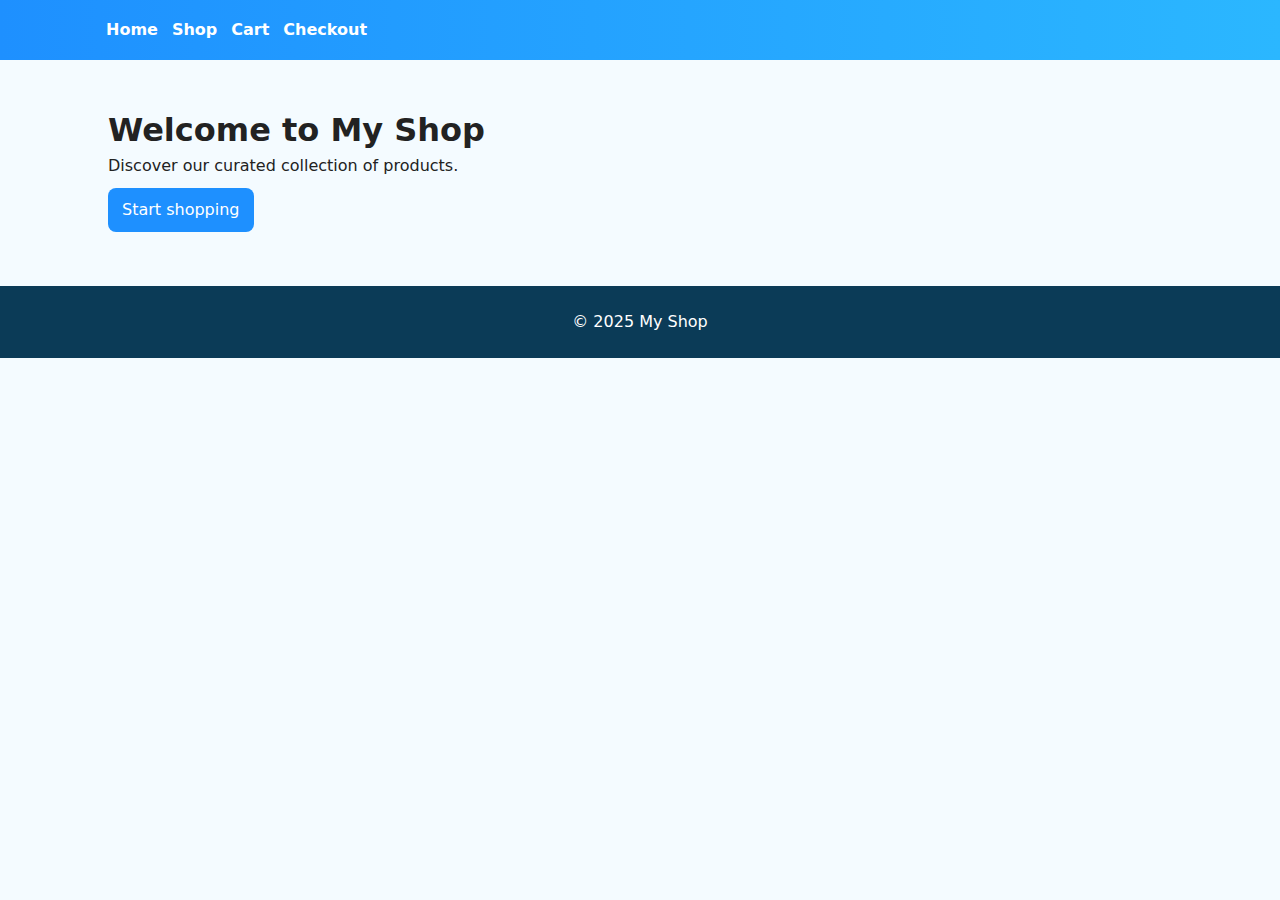
<file: index.html>
<!DOCTYPE html>
<html lang="en">
<head>
    <meta charset="utf-8">
    <meta name="viewport" content="width=device-width, initial-scale=1">
    <title>Home — My Shop</title>
    <link rel="stylesheet" href="b.css">
</head>
<body>
    <header>
        <nav>
            <ul>
                <li><a href="index.html">Home</a></li>
                <li><a href="products.html">Shop</a></li>
                <li><a href="cart.html">Cart</a></li>
                <li><a href="checkout.html">Checkout</a></li>
            </ul>
        </nav>
    </header>

    <main class="container">
        <h1>Welcome to My Shop</h1>
        <p>Discover our curated collection of products.</p>
        <p><a href="products.html" class="add-to-cart">Start shopping</a></p>
    </main>

    <footer>
        <div class="footer-bottom"><p>&copy; 2025 My Shop</p></div>
    </footer>
</body>
</html>
</file>
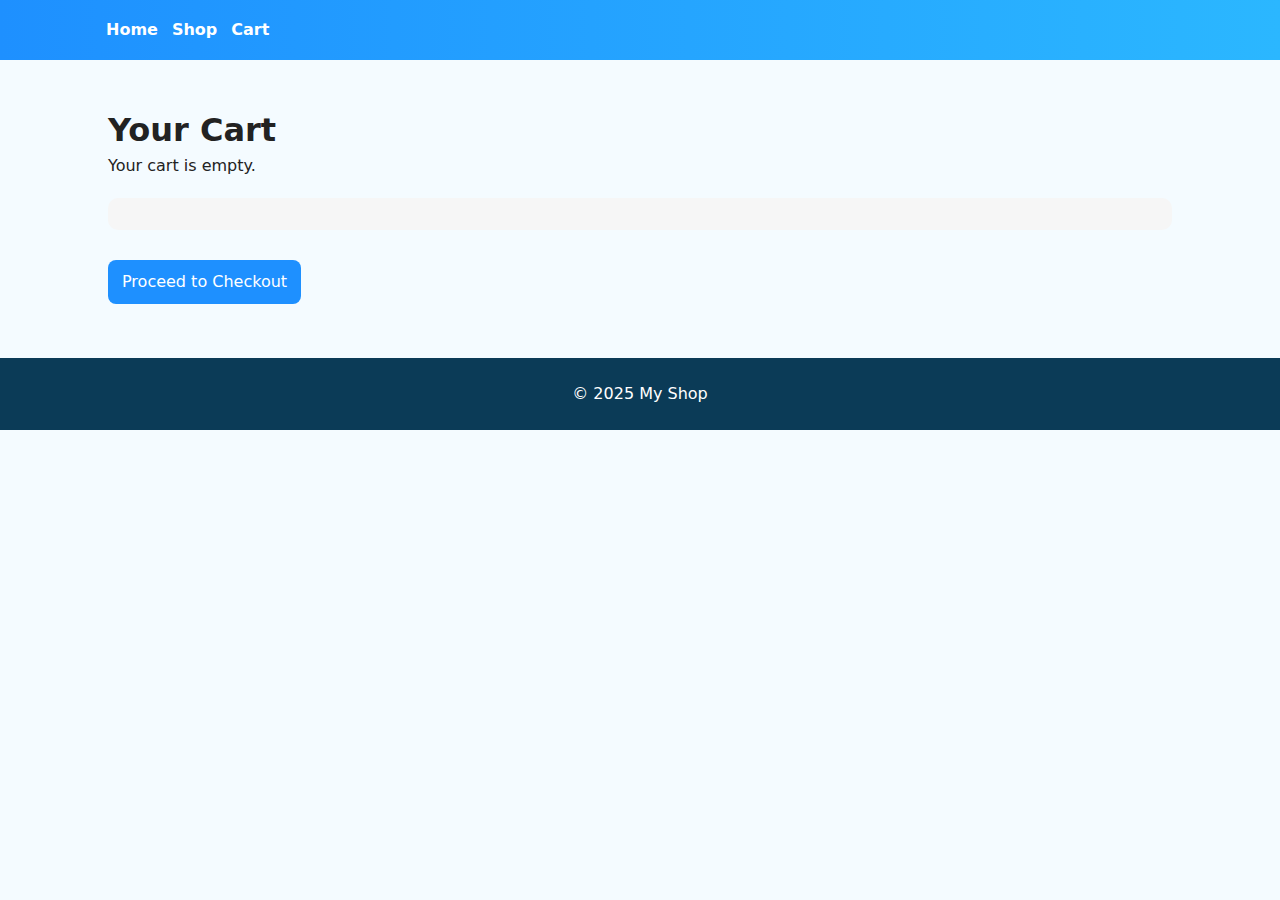
<file: cart.html>
<!DOCTYPE html>
<html lang="en">
<head>
    <meta charset="utf-8">
    <meta name="viewport" content="width=device-width, initial-scale=1">
    <title>Cart — My Shop</title>
    <link rel="stylesheet" href="b.css">

    <style>
        .cart-item {
            display: flex;
            gap: 20px;
            padding: 16px;
            margin-bottom: 16px;
            border: 1px solid #ccc;
            border-radius: 10px;
            background: #fafafa;
        }

        .cart-item img {
            width: 120px;
            border-radius: 8px;
        }

        .item-info {
            flex: 1;
        }

        .item-title {
            font-size: 20px;
            margin-bottom: 6px;
        }

        .item-price {
            color: #c0392b;
            margin-bottom: 10px;
            font-weight: bold;
        }

        .qty-box {
            display: flex;
            align-items: center;
            gap: 10px;
            margin-top: 10px;
        }

        .qty-btn {
            padding: 6px 12px;
            cursor: pointer;
            background: #444;
            color: #fff;
            border: none;
            border-radius: 6px;
        }

        .remove-btn {
            margin-top: 12px;
            background: #d63031;
            color: #fff;
            border: none;
            padding: 8px 14px;
            border-radius: 6px;
            cursor: pointer;
        }

        .cart-total-box {
            margin-top: 20px;
            padding: 16px;
            background: #f6f6f6;
            border-radius: 10px;
            font-size: 20px;
            font-weight: bold;
        }
    </style>
</head>

<body>
    <header>
        <nav>
            <ul>
                <li><a href="index.html">Home</a></li>
                <li><a href="products.html">Shop</a></li>
                <li><a href="cart.html">Cart</a></li>
            </ul>
        </nav>
    </header>

    <main class="container">
        <h1>Your Cart</h1>

        <div id="cart-contents"></div>
        <div id="cart-total" class="cart-total-box"></div>

        <div style="margin-top:20px">
            <a href="checkout.html" class="add-to-cart">Proceed to Checkout</a>
        </div>
    </main>

    <footer>
        <div class="footer-bottom"><p>&copy; 2025 My Shop</p></div>
    </footer>

    <script src="main.js"></script>

    <script>
        async function renderCart() {
            const cartDiv = document.getElementById("cart-contents");
            const totalDiv = document.getElementById("cart-total");

            let cart = JSON.parse(localStorage.getItem("cart") || "[]");
            let products = await fetchProducts();

            cartDiv.innerHTML = "";
            let total = 0;

            if (cart.length === 0) {
                cartDiv.innerHTML = "<p>Your cart is empty.</p>";
                totalDiv.innerHTML = "";
                return;
            }

            cart.forEach(item => {
                const p = products.find(pr => pr.id == item.id);
                const img = productImageUrl(p);
                const subtotal = p.price * item.qty;
                total += subtotal;

                cartDiv.innerHTML += `
                    <div class="cart-item">
                        <img src="${img}" alt="${p.name}">

                        <div class="item-info">
                            <div class="item-title">${p.name}</div>
                            <div class="item-price">$${p.price.toFixed(2)}</div>

                            <div class="qty-box">
                                <button class="qty-btn" onclick="updateQty(${p.id}, -1)">−</button>
                                <span>${item.qty}</span>
                                <button class="qty-btn" onclick="updateQty(${p.id}, 1)">+</button>
                            </div>

                            <div style="margin-top:8px">Subtotal: <b>$${subtotal.toFixed(2)}</b></div>

                            <button class="remove-btn" onclick="removeItem(${p.id})">Remove</button>
                        </div>
                    </div>
                `;
            });

            totalDiv.innerHTML = `Total: $${total.toFixed(2)}`;
        }

        // Increase or Decrease Qty
        function updateQty(id, change) {
            let cart = JSON.parse(localStorage.getItem("cart") || "[]");
            let item = cart.find(i => i.id == id);

            if (!item) return;

            item.qty += change;
            if (item.qty <= 0) {
                cart = cart.filter(i => i.id != id);
            }

            localStorage.setItem("cart", JSON.stringify(cart));
            renderCart();
        }

        // Remove item
        function removeItem(id) {
            let cart = JSON.parse(localStorage.getItem("cart") || "[]");
            cart = cart.filter(i => i.id != id);
            localStorage.setItem("cart", JSON.stringify(cart));
            renderCart();
        }

        document.addEventListener("DOMContentLoaded", renderCart);
    </script>

</body>
</html>
</file>
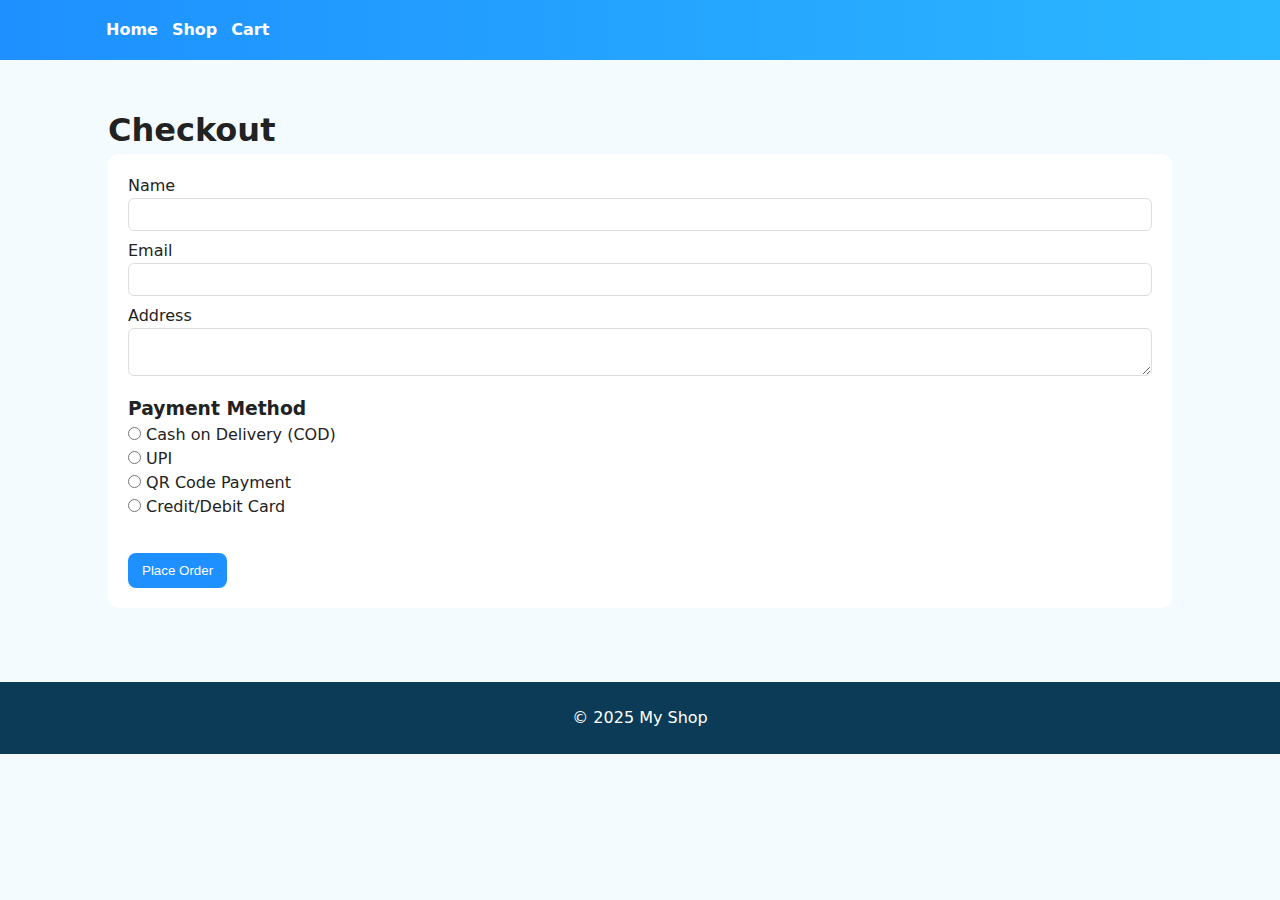
<file: checkout.html>
<!DOCTYPE html>
<html lang="en">
<head>
    <meta charset="utf-8">
    <meta name="viewport" content="width=device-width, initial-scale=1">
    <title>Checkout — My Shop</title>
    <link rel="stylesheet" href="b.css">
</head>
<body>
<header>
    <nav>
        <ul>
            <li><a href="index.html">Home</a></li>
            <li><a href="products.html">Shop</a></li>
            <li><a href="cart.html">Cart</a></li>
        </ul>
    </nav>
</header>

<main class="container">
    <h1>Checkout</h1>

    <form id="checkout-form" style="background:white;padding:20px;border-radius:10px;">
        <label>Name</label><br>
        <input name="name" required style="width:100%;padding:8px;margin-bottom:8px"><br>

        <label>Email</label><br>
        <input name="email" type="email" required style="width:100%;padding:8px;margin-bottom:8px"><br>

        <label>Address</label><br>
        <textarea name="address" required style="width:100%;padding:8px;margin-bottom:12px"></textarea><br>

        <h3>Payment Method</h3>
        <label><input type="radio" name="payment" value="cod" required> Cash on Delivery (COD)</label><br>
        <label><input type="radio" name="payment" value="upi"> UPI</label><br>
        <label><input type="radio" name="payment" value="qr"> QR Code Payment</label><br>
        <label><input type="radio" name="payment" value="card"> Credit/Debit Card</label><br><br>

        <button type="submit" class="add-to-cart" style="cursor:pointer;">Place Order</button>
    </form>

    <div id="checkout-msg" style="margin-top:20px;color:green;font-weight:bold;"></div>
</main>

<footer>
    <div class="footer-bottom"><p>&copy; 2025 My Shop</p></div>
</footer>

<script src="main.js"></script>

<script>
document.getElementById('checkout-form').addEventListener('submit', async (e) => {
    e.preventDefault();

    const data = new FormData(e.target);
    const customer = {
        name: data.get('name'),
        email: data.get('email'),
        address: data.get('address'),
        payment: data.get('payment')
    };

    const cart = getCart();
    if (!cart || cart.length === 0) {
        document.getElementById('checkout-msg').innerText = "Cart is empty!";
        return;
    }

    const resp = await submitOrder({cart, customer});
    if (resp && resp.success) {
        document.getElementById('checkout-msg').innerHTML =
            `Order placed successfully!<br>Order ID: <b>${resp.order_id}</b><br>Total: $${resp.total.toFixed(2)}`;
        clearCart();
    } else {
        document.getElementById('checkout-msg').innerText = 'Order failed.';
    }
});
</script>

</body>
</html>
</file>
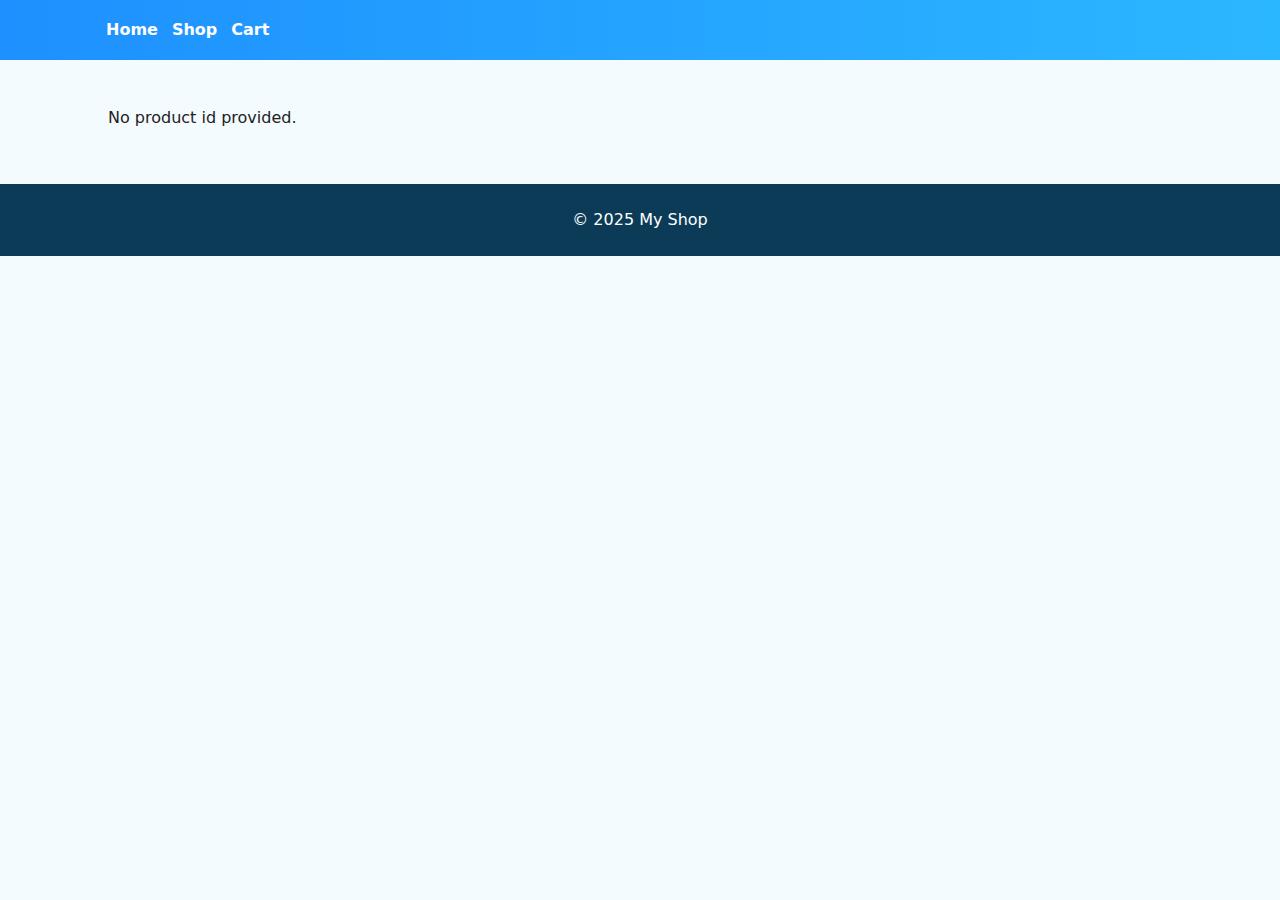
<file: product.html>
<!DOCTYPE html>
<html lang="en">
<head>
    <meta charset="utf-8">
    <meta name="viewport" content="width=device-width, initial-scale=1">
    <title>Product — My Shop</title>
    <link rel="stylesheet" href="b.css">
</head>
<body>
    <header>
        <nav>
            <ul>
                <li><a href="index.html">Home</a></li>
                <li><a href="products.html">Shop</a></li>
                <li><a href="cart.html">Cart</a></li>
            </ul>
        </nav>
    </header>

    <main class="container">
        <div id="product-container" class="product"></div>
    </main>

    <footer>
        <div class="footer-bottom"><p>&copy; 2025 My Shop</p></div>
    </footer>

    <script src="main.js"></script>
    <script>
        document.addEventListener('DOMContentLoaded', async () => {
            const params = new URLSearchParams(location.search);
            const id = params.get('id');
            if (!id) {
                document.getElementById('product-container').innerText = 'No product id provided.';
                return;
            }
            try {
                const p = await fetchProduct(id);
                const container = document.getElementById('product-container');
                const img = productImageUrl(p);
                container.innerHTML = `
                    <div class="gallery">
                        <img id="main-image" src="${img}" alt="${p.name}">
                    </div>
                    <div class="details">
                        <h2>${p.name}</h2>
                        <p class="price" id="price">$${p.price.toFixed(2)}</p>
                        <p class="description">${p.description || ''}</p>
                        <div>
                            <input id="qty" type="number" value="1" min="1" style="width:60px;padding:6px;margin-right:8px">
                            <button class="add-to-cart" onclick="addToCart(${p.id}, parseInt(document.getElementById('qty').value) || 1)">Add to cart</button>
                        </div>
                    </div>
                `;
            } catch (err) {
                document.getElementById('product-container').innerText = 'Product not found.';
            }
        });
    </script>
</body>
</html>
</file>
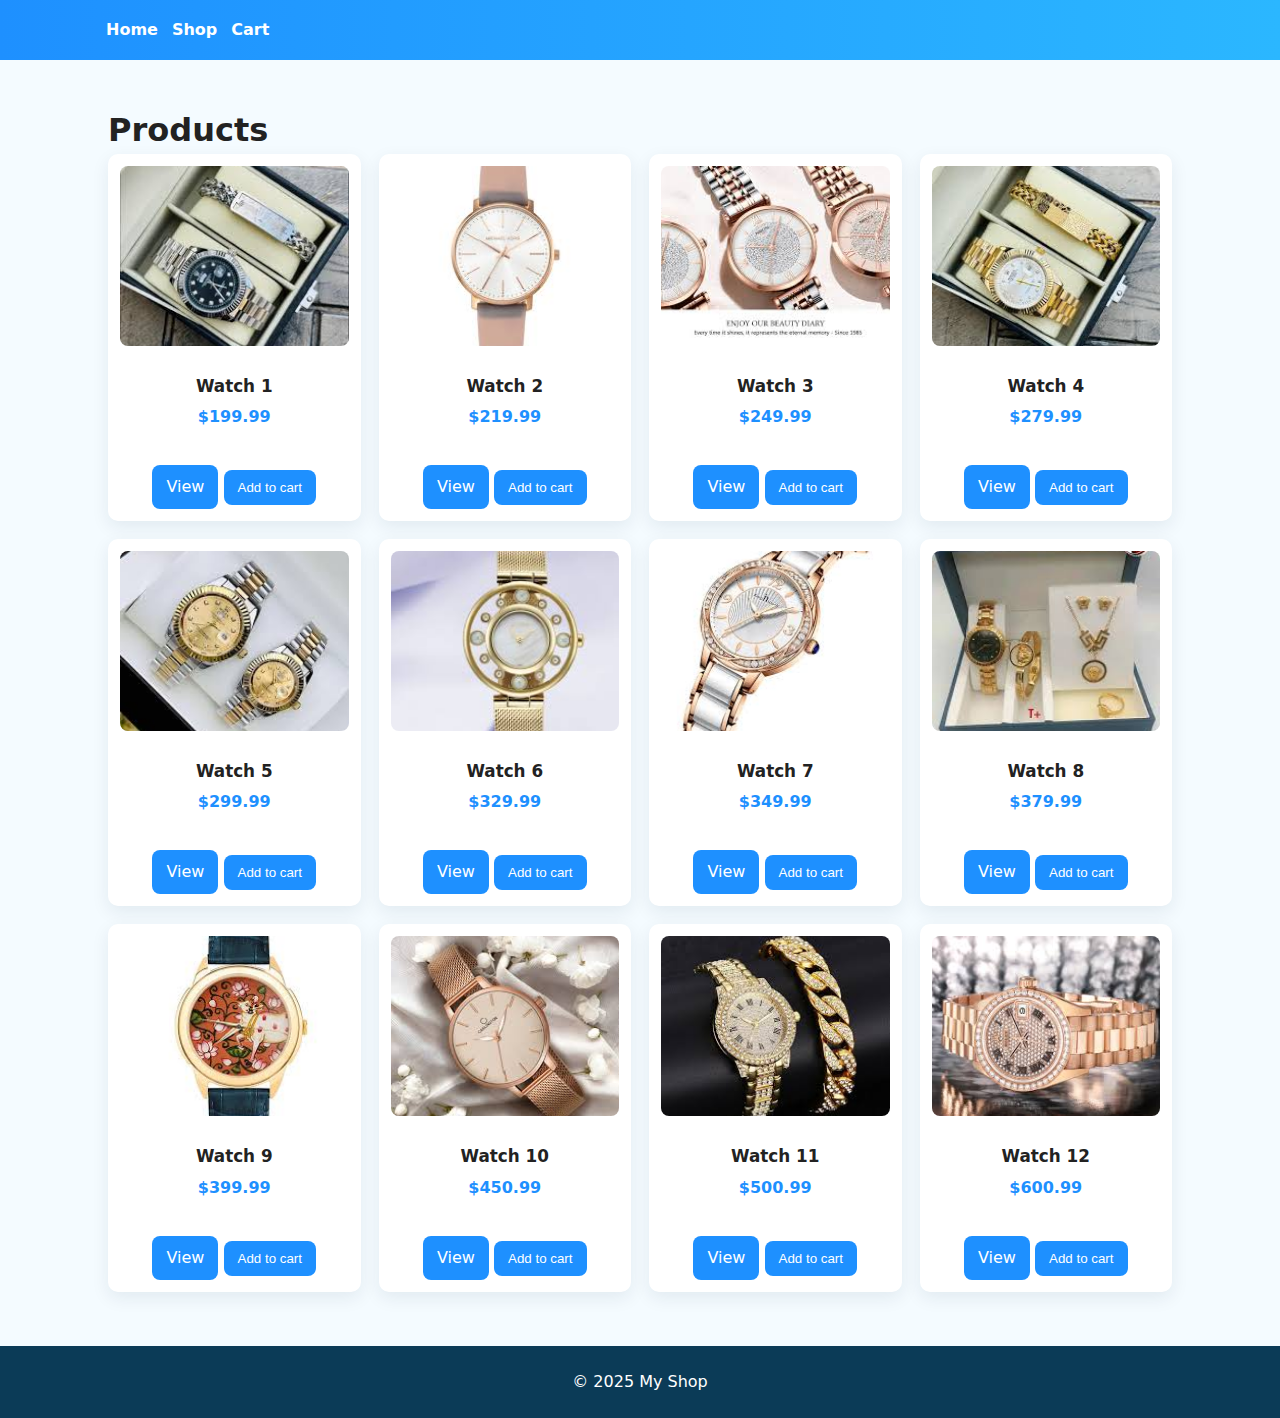
<file: products.html>
<!DOCTYPE html>
<html lang="en">
<head>
    <meta charset="utf-8">
    <meta name="viewport" content="width=device-width, initial-scale=1">
    <title>Products — My Shop</title>
    <link rel="stylesheet" href="b.css">
</head>
<body>
    <header>
        <nav>
            <ul>
                <li><a href="index.html">Home</a></li>
                <li><a href="products.html">Shop</a></li>
                <li><a href="cart.html">Cart</a></li>
            </ul>
        </nav>
    </header>

    <main class="container">
        <h1>Products</h1>
        <div id="products-list" class="related-products"></div>
    </main>

    <footer>
        <div class="footer-bottom"><p>&copy; 2025 My Shop</p></div>
    </footer>

    <script src="main.js"></script>
    <script>
        // Render products on load
        document.addEventListener('DOMContentLoaded', async () => {
            const products = await fetchProducts();
            const container = document.getElementById('products-list');
            container.innerHTML = '';
            products.forEach(p => {
                const el = document.createElement('div');
                el.className = 'product';
                const img = productImageUrl(p);
                el.innerHTML = `
                    <img src="${img}" alt="${p.name}" class="product-image">
                    <div class="product-details">
                        <h3>${p.name}</h3>
                        <p class="price">$${p.price.toFixed(2)}</p>
                    </div>
                    <div style="margin-top:8px">
                      <a href="product.html?id=${p.id}" class="add-to-cart">View</a>
                      <button class="add-to-cart" onclick="addToCart(${p.id}, 1)">Add to cart</button>
                    </div>
                `;
                container.appendChild(el);
            });
        });
    </script>
</body>
</html>
</file>
<file: b.css>
/* Basic Reset */
* { box-sizing: border-box; margin: 0; padding: 0 }

/* Base */
:root{
  --accent:#1e90ff;
  --muted:#666;
  --card:#fff;
  --bg:#f4fbff;
}
body{
  font-family: Inter, system-ui, Arial, sans-serif;
  background: var(--bg);
  color:#222;
  line-height:1.5;
}

header{ background:linear-gradient(90deg,var(--accent),#2bb7ff); color:#fff }
nav{ max-width:1100px; margin:0 auto; padding:18px 16px; display:flex; align-items:center; justify-content:space-between }
nav ul{ list-style:none; display:flex; gap:14px }
nav a{ color:#fff; text-decoration:none; font-weight:600 }

.container{ max-width:1100px; margin:28px auto; padding:18px }

/* Product card grid */
.related-products{ display:grid; grid-template-columns:repeat(auto-fit,minmax(220px,1fr)); gap:18px }
.related-products .product{ background:var(--card); border-radius:10px; padding:12px; box-shadow:0 6px 18px rgba(15,40,60,0.08); display:flex; flex-direction:column; align-items:center }
.product-image{ width:100%; height:180px; object-fit:cover; border-radius:8px }
.product-details{ text-align:center; margin-top:10px }
.product-details h3{ font-size:1.05rem; margin-bottom:6px }
.product-details .price{ color:var(--accent); font-weight:700 }

.add-to-cart, .add-to-cart:visited{ display:inline-block; margin-top:10px; padding:10px 14px; border-radius:8px; background:var(--accent); color:#fff; border:none; cursor:pointer; text-decoration:none }
.add-to-cart:hover{ filter:brightness(0.95) }

/* Product detail layout */
.product{ display:flex; gap:18px }
.gallery{ flex:1 }
.details{ flex:1 }
#main-image{ width:100%; max-width:520px; height:auto; border-radius:8px }

/* Cart and forms */
input, textarea{ border:1px solid #ddd; padding:8px; border-radius:6px }

footer{ margin-top:36px; padding:24px 0; color:#fff; background:#0b3b57 }
.footer-bottom{ text-align:center }

@media(max-width:700px){
  .product{ flex-direction:column }
  #main-image{ max-width:100% }
}
</file>
